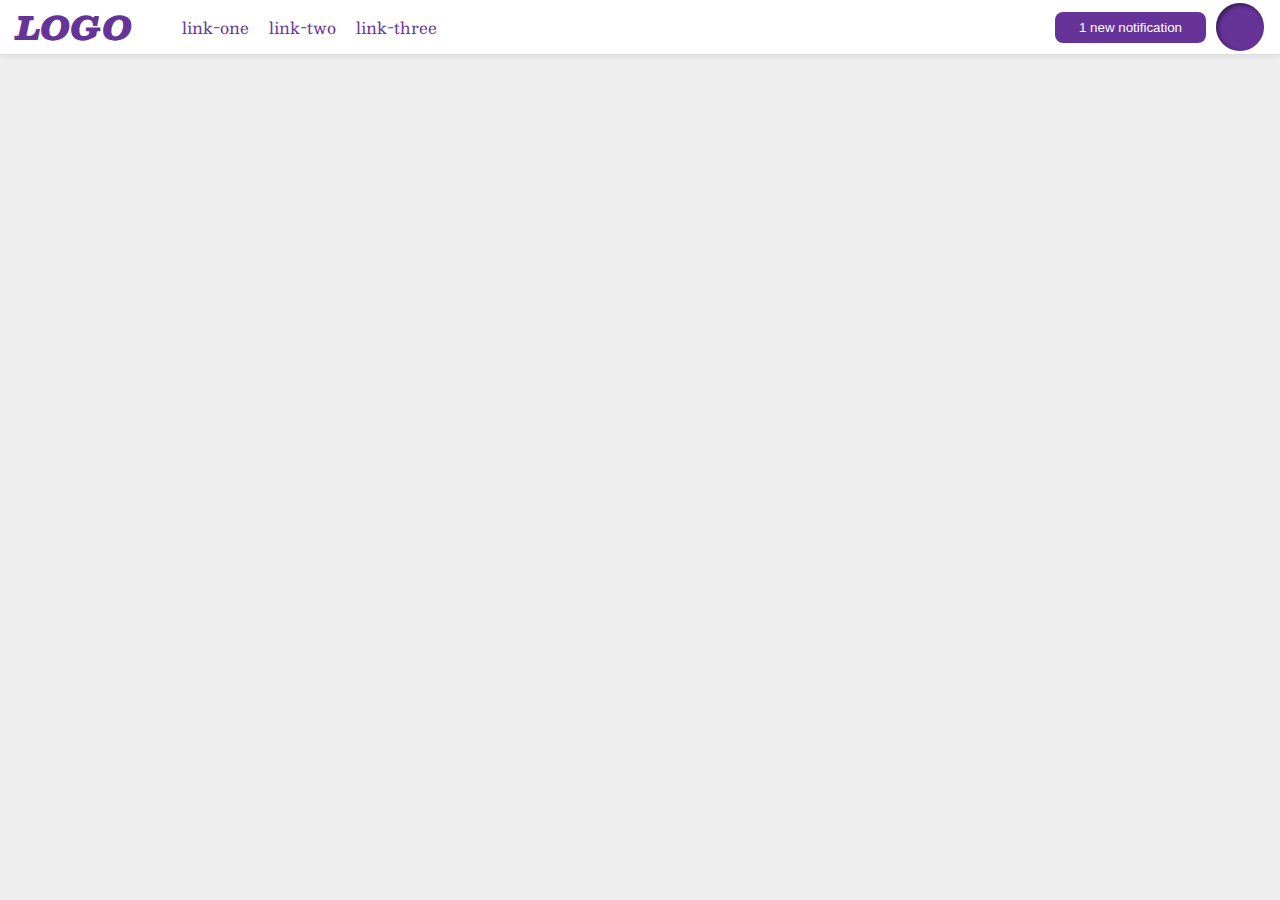
<file: flex/03-flex-header-2/index.html>
<!DOCTYPE html>
<html lang="en">
  <head>
    <meta charset="UTF-8">
    <meta http-equiv="X-UA-Compatible" content="IE=edge">
    <meta name="viewport" content="width=device-width, initial-scale=1.0">
    <title>Flex Header 2</title>
    <link rel="stylesheet" href="style.css">
  </head>
  <body>
    <div class="header">
      <div>
        <div class="logo">
          LOGO
        </div>
        <ul class="links">
          <li><a href="google.com">link-one</a></li>
          <li><a href="google.com">link-two</a></li>
          <li><a href="google.com">link-three</a></li>
        </ul>
      </div>
      <div>
        <button class="notifications">
          1 new notification
        </button>
        <div class="profile-image"></div>
      </div>
    </div>
  </body>
</html>
</file>
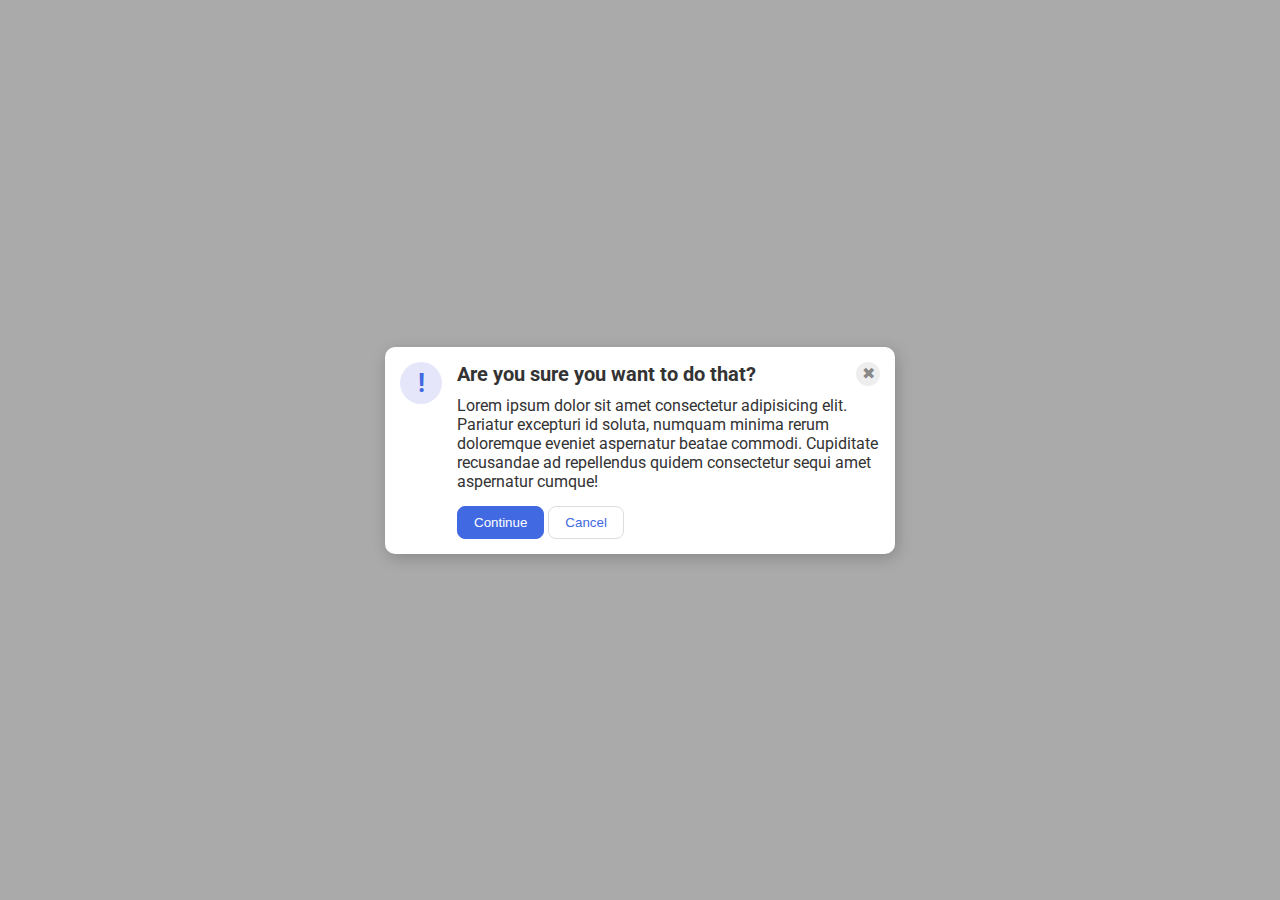
<file: flex/05-flex-modal/index.html>
<!DOCTYPE html>
<html lang="en">
  <head>
    <meta charset="UTF-8">
    <meta http-equiv="X-UA-Compatible" content="IE=edge">
    <meta name="viewport" content="width=device-width, initial-scale=1.0">
    <link rel="stylesheet" href="style.css">
    <title>Modal</title>
  </head>
  <body>
    <div class="modal">
      <div class="icon">!</div>
      <div class="right">
        <div class="first-line">
          <div class="header">Are you sure you want to do that?</div>
          <div class="close-button">✖</div>
        </div>
        <div class="text">Lorem ipsum dolor sit amet consectetur adipisicing elit. Pariatur excepturi id soluta, numquam minima rerum doloremque eveniet aspernatur beatae commodi. Cupiditate recusandae ad repellendus quidem consectetur sequi amet aspernatur cumque!</div>
        <button class="continue">Continue</button>
        <button class="cancel">Cancel</button>
      </div>
    </div>
  </body>
</html>
</file>
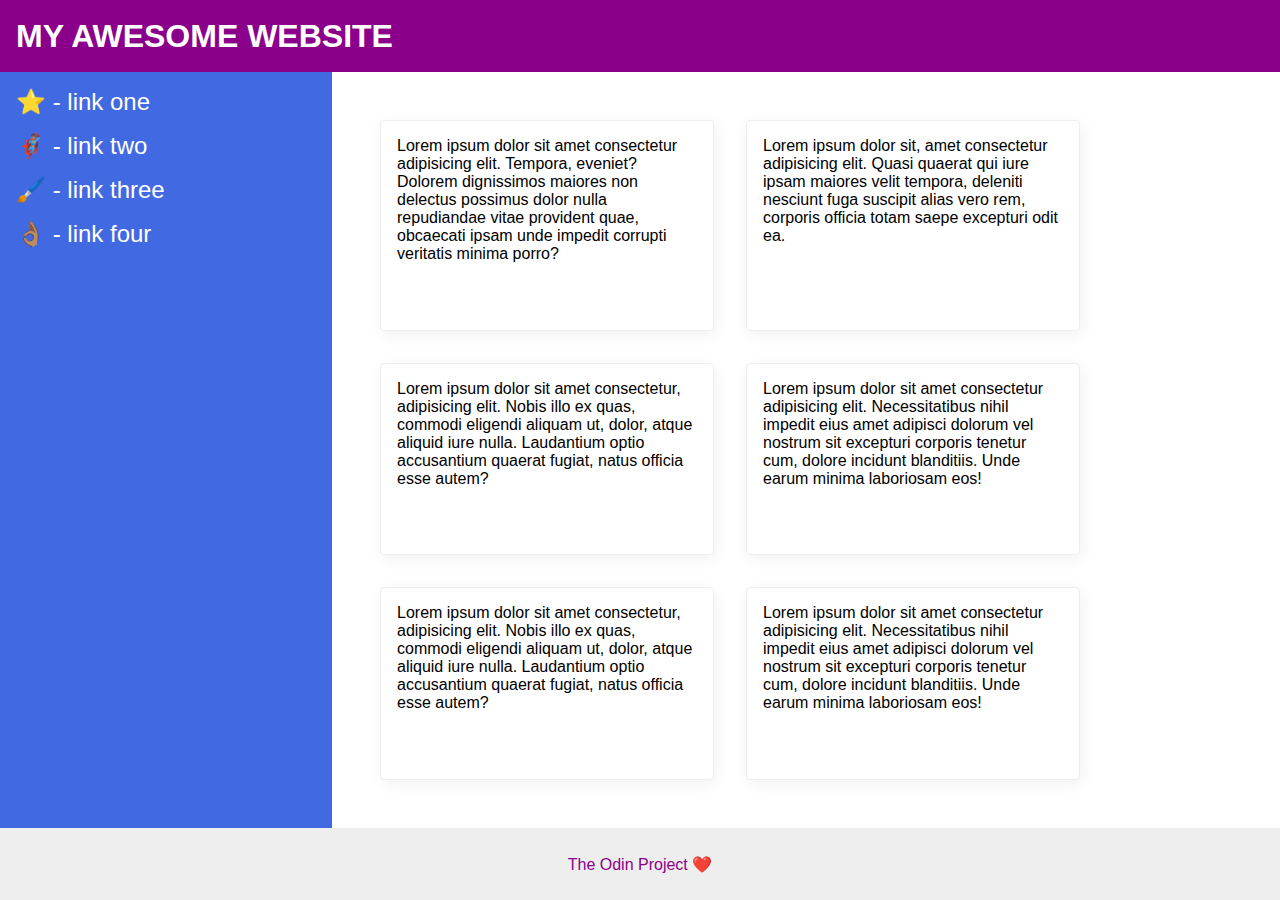
<file: flex/07-flex-layout-2/index.html>
<!DOCTYPE html>
<html lang="en">
  <head>
    <meta charset="UTF-8">
    <meta http-equiv="X-UA-Compatible" content="IE=edge">
    <meta name="viewport" content="width=device-width, initial-scale=1.0">
    <title>The Holy Grail</title>
    <link rel="stylesheet" href="style.css">
  </head>
  <body>
    <div class="header">
      MY AWESOME WEBSITE
    </div>
    
    <div class="content">
      <div class="sidebar">
        <ul>
          <li><a href="google.com">⭐ - link one</a></li>
          <li><a href="google.com">🦸🏽‍♂️ - link two</a></li>
          <li><a href="google.com">🖌️ - link three</a></li>
          <li><a href="google.com">👌🏽 - link four</a></li>
        </ul>
      </div>
      <div class="cards">
        <div class="card">Lorem ipsum dolor sit amet consectetur adipisicing elit. Tempora, eveniet? Dolorem dignissimos maiores non delectus possimus dolor nulla repudiandae vitae provident quae, obcaecati ipsam unde impedit corrupti veritatis minima porro?</div>
        <div class="card">Lorem ipsum dolor sit, amet consectetur adipisicing elit. Quasi quaerat qui iure ipsam maiores velit tempora, deleniti nesciunt fuga suscipit alias vero rem, corporis officia totam saepe excepturi odit ea.</div>
        <div class="card">Lorem ipsum dolor sit amet consectetur, adipisicing elit. Nobis illo ex quas, commodi eligendi aliquam ut, dolor, atque aliquid iure nulla. Laudantium optio accusantium quaerat fugiat, natus officia esse autem?</div>
        <div class="card">Lorem ipsum dolor sit amet consectetur adipisicing elit. Necessitatibus nihil impedit eius amet adipisci dolorum vel nostrum sit excepturi corporis tenetur cum, dolore incidunt blanditiis. Unde earum minima laboriosam eos!</div>
        <div class="card">Lorem ipsum dolor sit amet consectetur, adipisicing elit. Nobis illo ex quas, commodi eligendi aliquam ut, dolor, atque aliquid iure nulla. Laudantium optio accusantium quaerat fugiat, natus officia esse autem?</div>
        <div class="card">Lorem ipsum dolor sit amet consectetur adipisicing elit. Necessitatibus nihil impedit eius amet adipisci dolorum vel nostrum sit excepturi corporis tenetur cum, dolore incidunt blanditiis. Unde earum minima laboriosam eos!</div>
      </div>
    </div>
    <div class="footer">
      The Odin Project ❤️
    </div>
  </body>
</html>
</file>
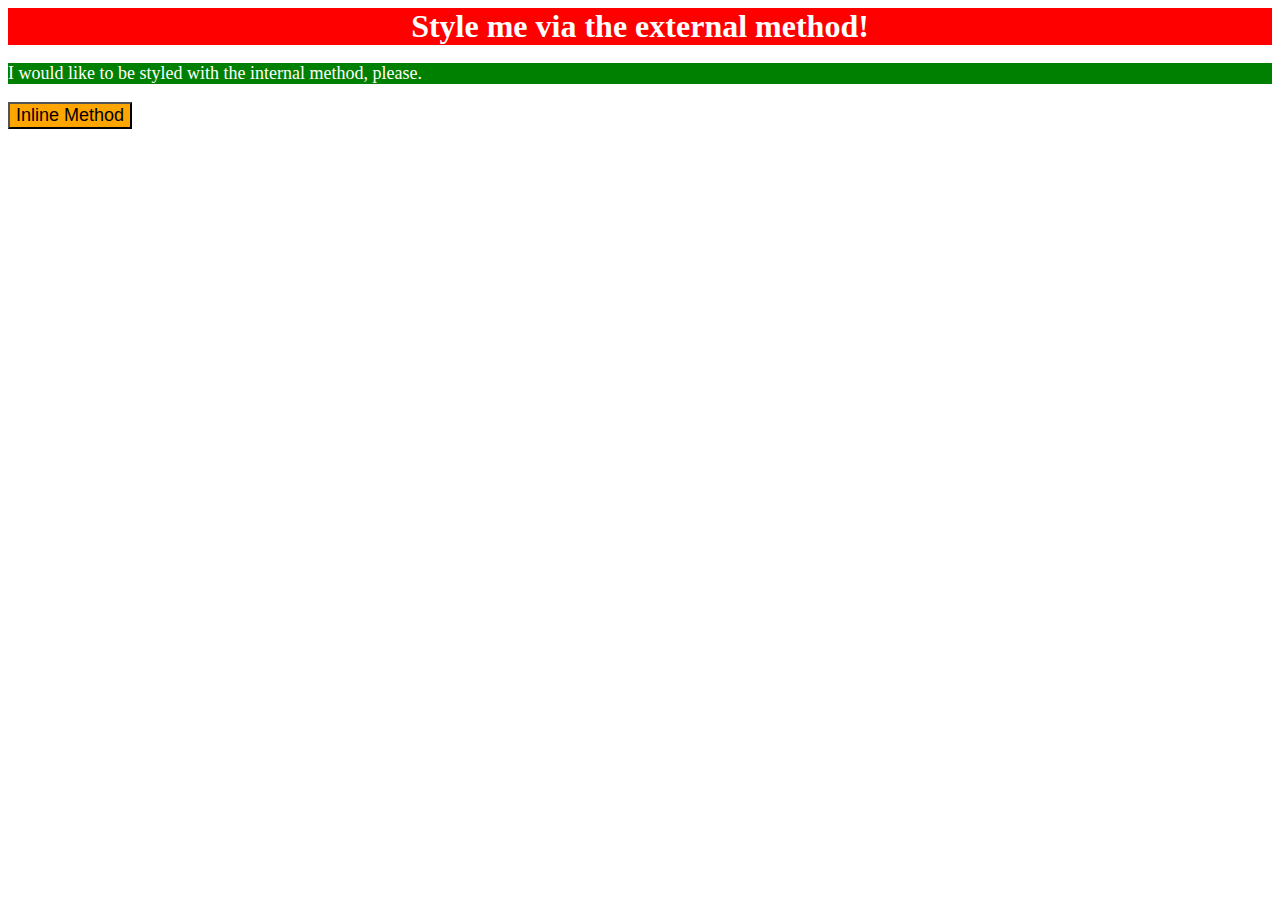
<file: foundations/01-css-methods/index.html>
<!DOCTYPE html>
<html lang="en">
  <head>    
    <link rel="stylesheet" href="styles.css">
    <meta charset="UTF-8">
    <meta http-equiv="X-UA-Compatible" content="IE=edge">
    <meta name="viewport" content="width=device-width, initial-scale=1.0">
    <style>
      p {
        background-color: green;
        color: white;
        font-size: 18px;
      }
    </style>
    <title>Methods for Adding CSS</title>
  </head>
  <body>
    <div>Style me via the external method!</div>
    <p>I would like to be styled with the internal method, please.</p>
    <button style="background-color: orange; font-size: 18px;">Inline Method</button>
  </body>
</html>
</file>
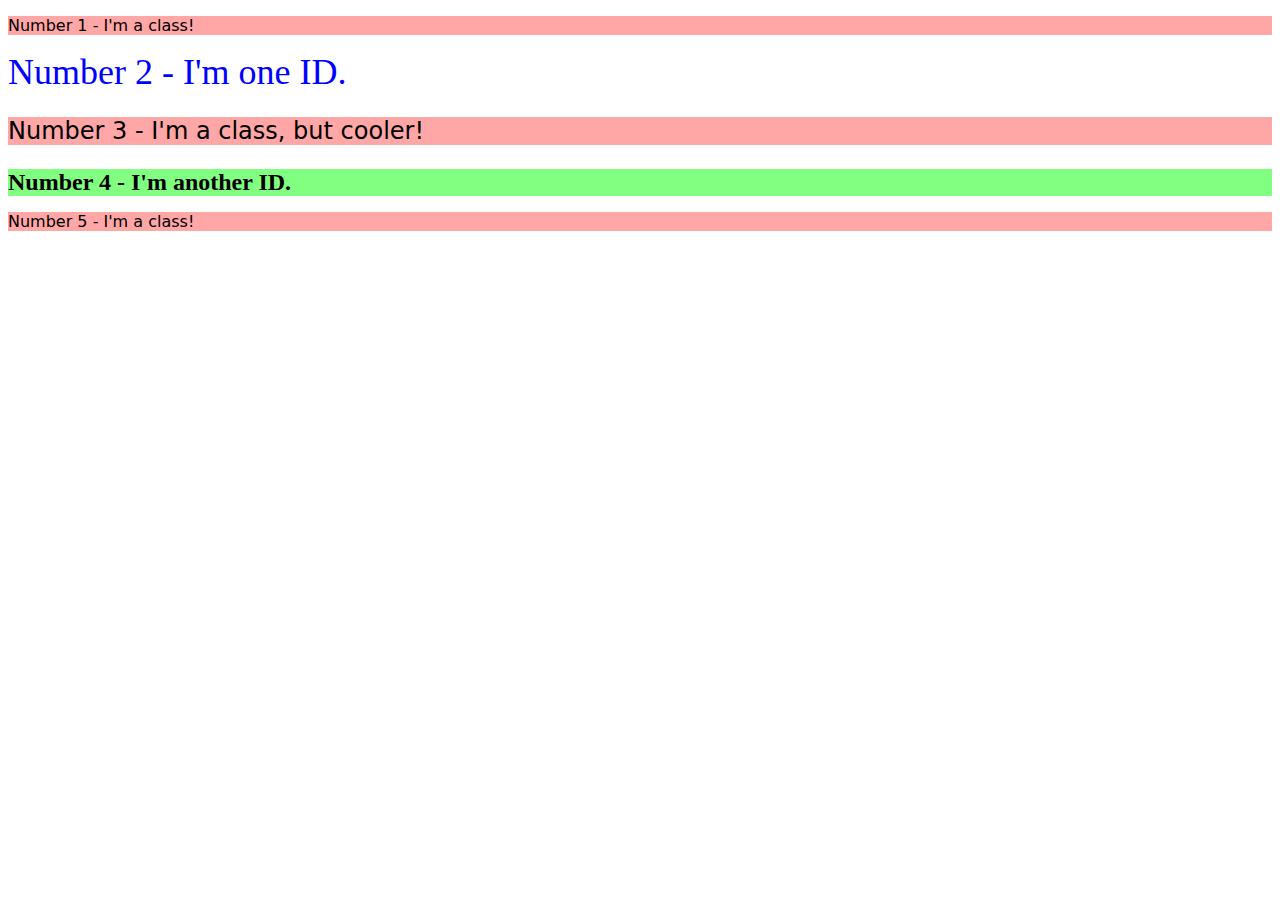
<file: foundations/02-class-id-selectors/index.html>
<!DOCTYPE html>
<html lang="en">
  <head>
    <meta charset="UTF-8">
    <meta http-equiv="X-UA-Compatible" content="IE=edge">
    <meta name="viewport" content="width=device-width, initial-scale=1.0">
    <title>Class and ID Selectors</title>
    <link rel="stylesheet" href="style.css">
  </head>
  <body>
    <p class="odd">Number 1 - I'm a class!</p>
    <div id="second">Number 2 - I'm one ID.</div>
    <p class="odd odd-big">Number 3 - I'm a class, but cooler!</p>
    <div id="fourth">Number 4 - I'm another ID.</div>
    <p class="odd">Number 5 - I'm a class!</p>
  </body>
</html>
</file>
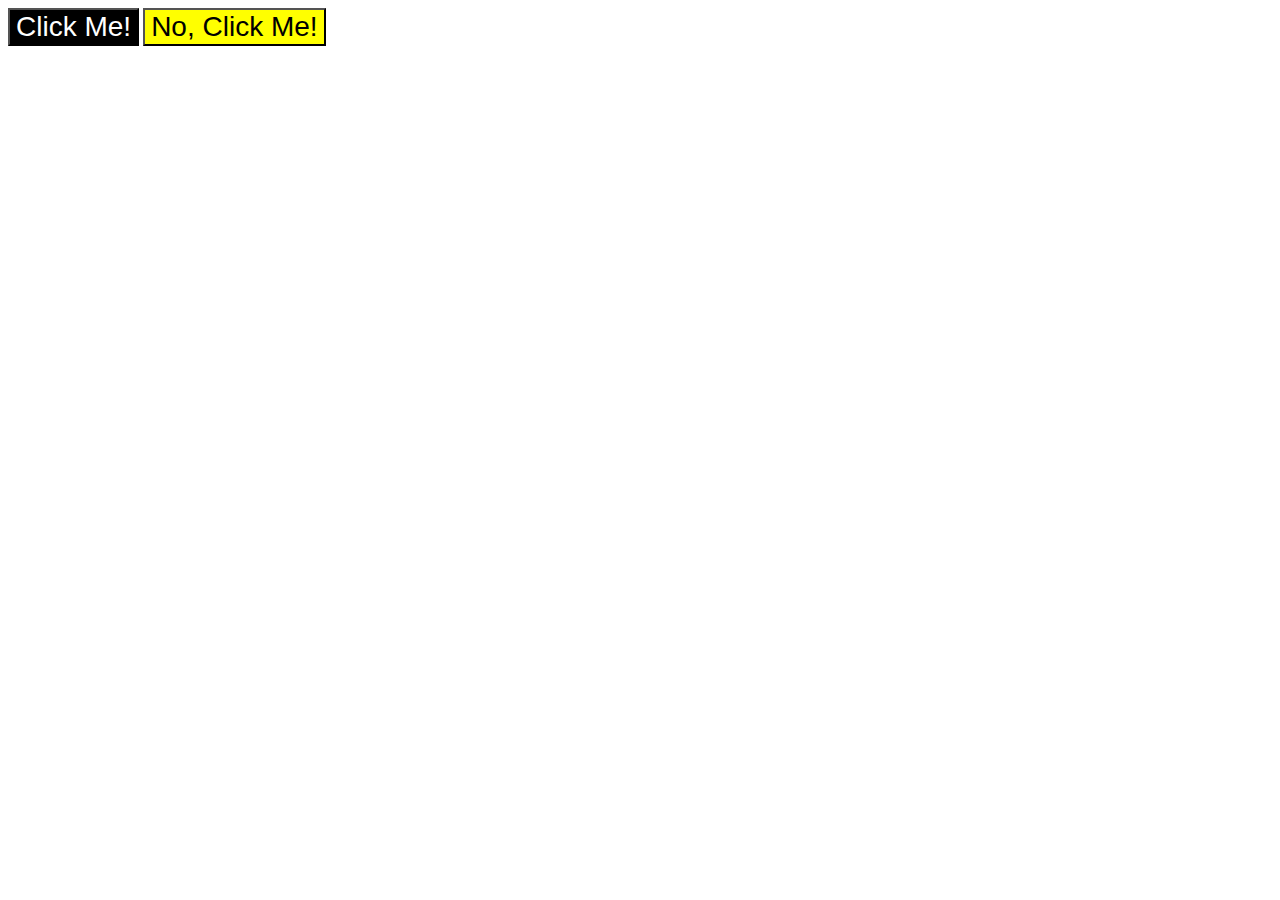
<file: foundations/03-grouping-selectors/index.html>
<!DOCTYPE html>
<html lang="en">
  <head>
    <meta charset="UTF-8">
    <meta http-equiv="X-UA-Compatible" content="IE=edge">
    <meta name="viewport" content="width=device-width, initial-scale=1.0">
    <title>Grouping Selectors</title>
    <link rel="stylesheet" href="style.css">
  </head>
  <body>
    <button class="first">Click Me!</button>
    <button class="second">No, Click Me!</button>
  </body>
</html>
</file>
<file: flex/03-flex-header-2/style.css>
/* this is some magical font-importing.  
you'll learn about it later. */
@import url('https://fonts.googleapis.com/css2?family=Besley:ital,wght@0,400;1,900&display=swap');

body {
  margin: 0;
  background: #eee;
  font-family: Besley, serif;
}

.header {
  background: white;
  border-bottom: 1px solid #ddd;
  box-shadow: 0 0 8px rgba(0,0,0,.1);
  display: flex;
  justify-content: space-between;
  padding: 0px 16px;
}

.header div {
  display: flex;
  align-items: center;
  gap: 10px;
}

.profile-image {
  background: rebeccapurple;
  box-shadow: inset 2px 2px 4px rgba(0,0,0,.5);
  border-radius: 50%;
  width: 48px;
  height:  48px;
}

.logo {
  color: rebeccapurple;
  font-size: 32px;
  font-weight: 900;
  font-style: italic;
}

button {
  border: none;
  border-radius: 8px;
  background: rebeccapurple;
  color: white;
  padding: 8px 24px;
}

a {
  /* this removes the line under our links */
  text-decoration: none;
  color: rebeccapurple;
}

ul {
  display: flex;
  gap: 20px;
  margin: 0px;
  list-style-type: none;
}
</file>
<file: flex/05-flex-modal/style.css>
@import url('https://fonts.googleapis.com/css2?family=Roboto:wght@400;700&display=swap');

html, body {
  height: 100%;
}

body {
  font-family: Roboto, sans-serif;
  margin: 0;
  background: #aaa;
  color: #333;
  /* I'll give you this one for free lol */
  display: flex;
  align-items: center;
  justify-content: center;
}

.modal {
  padding: 15px;
  background: white;
  width: 480px;
  border-radius: 10px;
  box-shadow: 2px 4px 16px rgba(0,0,0,.2);
  display: flex;
  gap: 15px;
}

.icon {
  color: royalblue;
  font-size: 26px;
  font-weight: 700;
  background: lavender;
  width: 42px;
  height: 42px;
  border-radius: 50%;
  display: flex;
  align-items: center;
  justify-content: center;
  flex-shrink: 0
}

.first-line {
  display: flex;
  justify-content: space-between;
  margin-bottom: 10px;
}

.header {
  font-weight: 700;
  font-size: 20px;
}

.close-button {
  background: #eee;
  border-radius: 50%;
  color: #888;
  font-weight: 400;
  font-size: 16px;
  height: 24px;
  width: 24px;
  display: flex;
  align-items: center;
  justify-content: center;
}

button {
  margin-top: 15px;
  padding: 8px 16px;
  border-radius: 8px;
}

button.continue {
  background: royalblue;
  border: 1px solid royalblue;
  color: white;
}

button.cancel {
  background: white;
  border: 1px solid #ddd;
  color: royalblue;
}
</file>
<file: flex/07-flex-layout-2/style.css>
body {
  font-family: -apple-system, BlinkMacSystemFont, 'Segoe UI', Roboto, Oxygen, Ubuntu, Cantarell, 'Open Sans', 'Helvetica Neue', sans-serif;
  margin: 0;
  min-height: 100vh;
  display: flex;
  flex-direction: column;
  justify-content: space-between;
  align-items: stretch;
}

.header {
  height: 72px;
  font-size: 32px;
  font-weight: 900;
  background: darkmagenta;
  color: white;
  display: flex;
  align-items: center;
  padding: 0px 16px;
  flex: initial;
}

.footer {
  height: 72px;
  background: #eee;
  color: darkmagenta;
  display: flex;
  align-items: center;
  justify-content: center;
  flex: initial;
}

.content {
  display: flex;
  align-items: stretch;
  flex: 1;
}

.sidebar {
  width: 300px;
  flex: 1 0 auto;
  background: royalblue;
  padding: 16px;
}

ul {
  padding: 0;
  list-style: none;
  margin: 0px;
}

a {
  font-size: 24px;
  text-decoration: none;
  color: white;
}

li {
  margin-bottom: 16px;
}

.card {
  border: 1px solid #eee;
  box-shadow: 2px 4px 16px rgba(0,0,0,.06);
  border-radius: 4px;
  max-width: 300px;
  height: auto;
  margin: 16px;
  padding: 16px;
}

.cards {
  display: flex;
  flex-wrap: wrap;
  padding: 32px;
}
</file>
<file: foundations/01-css-methods/styles.css>
div {
    background-color: red;
    color: white;
    font-size: 32px;
    text-align: center;
    font-weight: bold;
}
</file>
<file: foundations/02-class-id-selectors/style.css>
.odd {
    background-color: rgb(255, 167, 167);
    font-family: Verdana, "DejaVu Sans", sans-serif;
}

.odd-big {
    font-size: 24px;
}

#second {
    color: #0000ff;
    font-size: 36px;
}

#fourth {
    background-color: #80ff80;
    font-size: 24px;
    font-weight: bold;
}
</file>
<file: foundations/03-grouping-selectors/style.css>
.first {
    background-color: black;
    color: white;
}

.second {
    background-color: yellow;
}

.first, .second {
    font-size: 28px;
    font-family: Helvetica, "Times New Roman," sans-serif;
}
</file>
